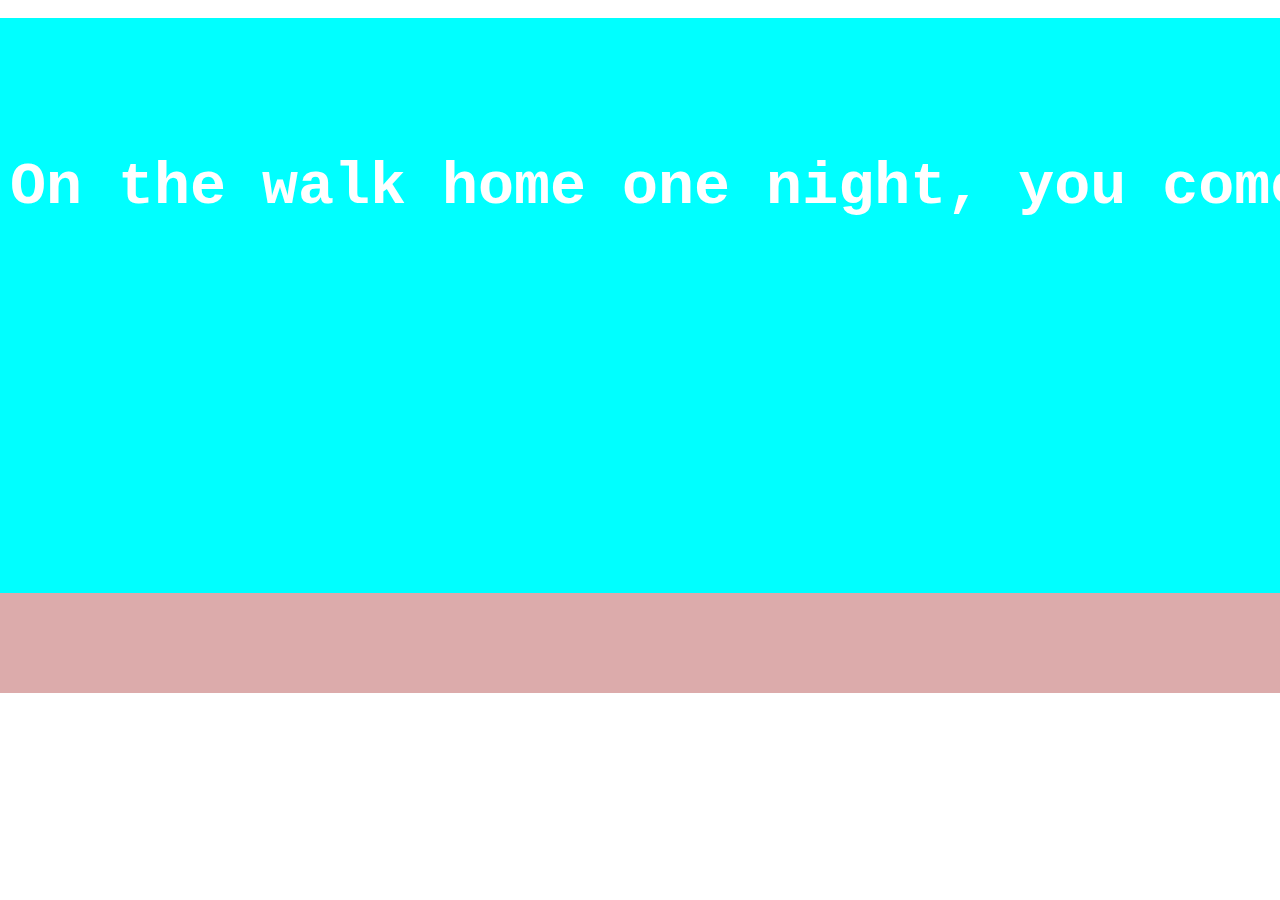
<file: 2 Sentence Story Wk2/index.html>
<!DOCTYPE html>
<html lang="en">
<head>
    <meta charset="UTF-8">
    <meta name="viewport" content="width=device-width, initial-scale=1.0">
    <title>The Door</title>
    <link href="style.css" rel="stylesheet"></link>
</head>
<body>
    <div id="img_container">
        <img id="baby"/>
    </div>
    <div class = "sky__container">
        <div class = "instructions"> 
            <p>On the walk home one night, you come across a strange door.</p>
            </div>
        <div class = "door">
        <button id = 'openDoor'>BEGIN AGAIN</button>
    </div>
    </div>
    <div class = "ground__container">
    </div>
    <script src="script.js"> </script> 
</body>
</html>
</file>
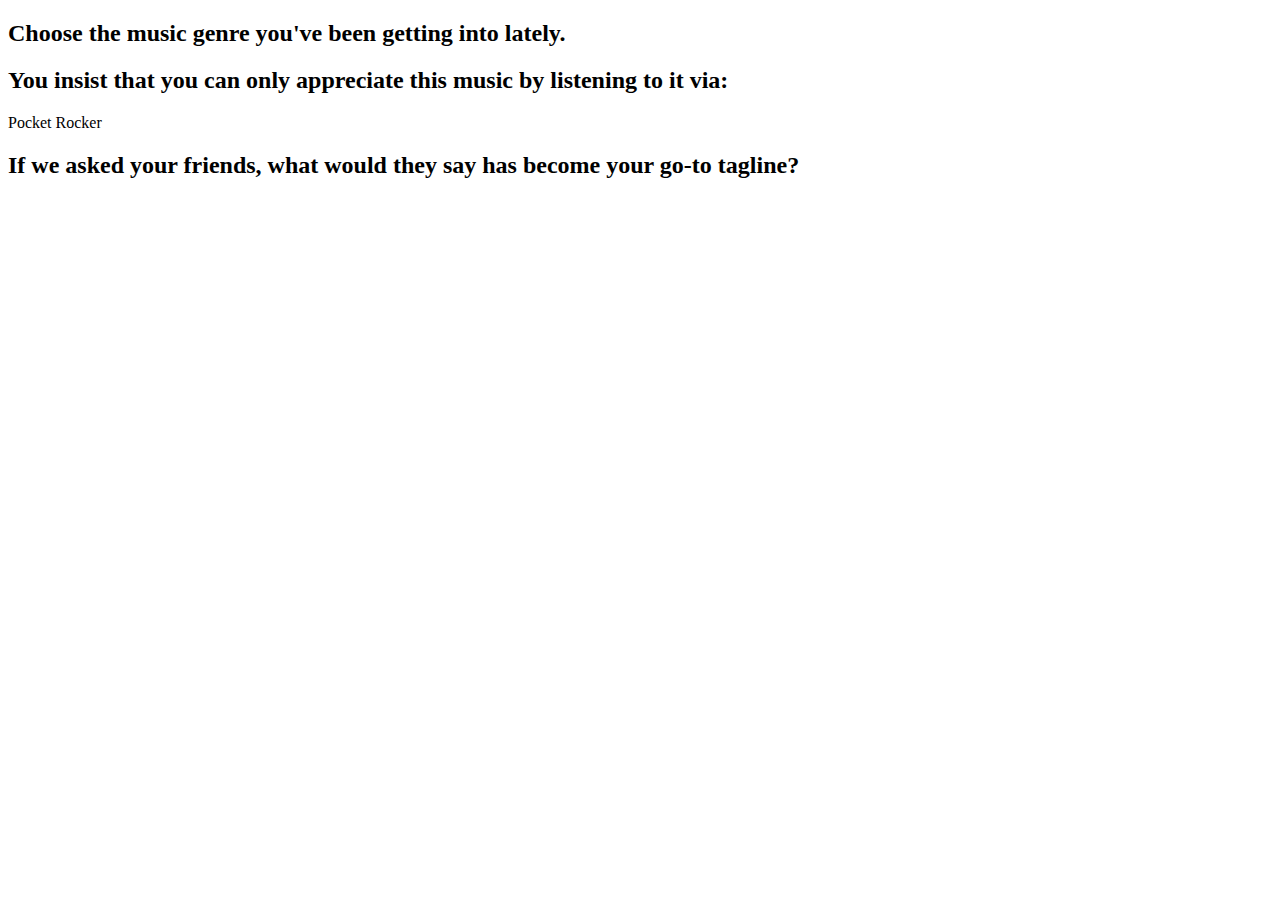
<file: Project 1/index.html>
<!DOCTYPE html>
<html lang="en">
<head>
    <meta charset="UTF-8">
    <meta name="viewport" content="width=device-width, initial-scale=1.0">
    <title>Have you Heard?</title>
</head>
<body>
    <h2>Choose the music genre you've been getting into lately.</h2>
    <p id = "genres_1"></p>
    <p id = "genres_2"></p>
    <p id = "genres_3"></p>
    <p id = "genres_4"></p>
    <p id = "genres_5"></p>
    <p></p>
    <h2>You insist that you can only appreciate this music by listening to it via:</h2>
    <p id = "player"></p>
    <p></p>
    <h2>If we asked your friends, what would they say has become your go-to tagline?</h2>
    <p id = "story_1"></p>
    <p id = "story_2"></p>
    <p id = "story_3"></p>
    <p id = "story_4"></p>
    <p id = "story_5"></p>
    <script src="./script.js"></script> 
</body>
</html>
</file>
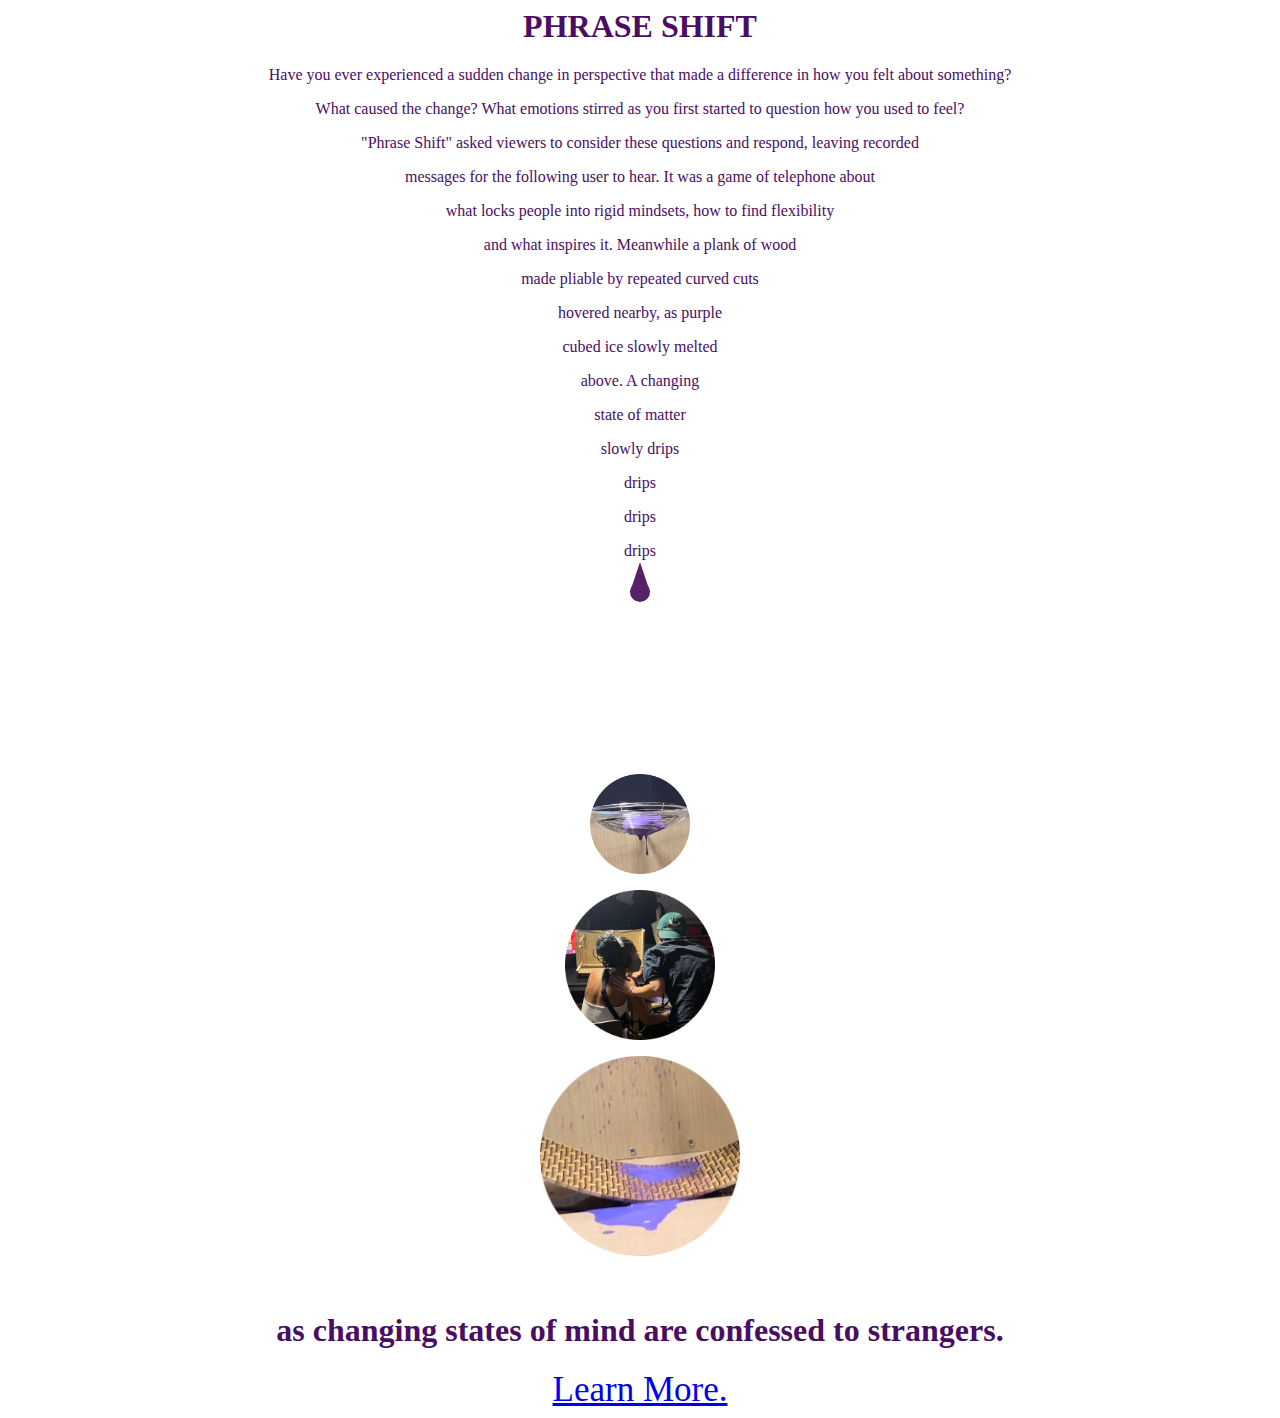
<file: Simple Web Page/index.html>
<html>
    <head>
       <title> Drip Wave Page </title>
       <link href="./style.css" rel="stylesheet"/>
    </head>
    <body>
      <!-- HTML elements -->
       <h1>
        PHRASE SHIFT
       </h1>
      <p> Have you ever experienced a sudden change in perspective that made a difference in how you felt about something? </p>
      <p> What caused the change? What emotions stirred as you first started to question how you used to feel?</p>  
      <p> "Phrase Shift" asked viewers to consider these questions and respond, leaving recorded</p>
      <p> messages for the following user to hear. It was a game of telephone about</p>
      <p> what locks people into rigid mindsets, how to find flexibility</p>
      <p> and what inspires it. Meanwhile a plank of wood </p>
      <p> made pliable by repeated curved cuts</p>
      <p> hovered nearby, as purple</p>
      <p> cubed ice slowly melted</p>
      <p> above. A changing</p>
      <p> state of matter</p>
      <p> slowly drips</p>
      <p> drips</p>
      <p> drips</p>
      <p> drips</p>
      </br>
    </br>
      <div class="drop"></div>
    </br>
  </br>
</br>
</br>
</br>
</br>
</br>
      <p><img alt="drip of purple paint" src="Drip_Circle.jpg" style="width:100px;height:100px;"></img></p>
    <p><img alt="two people talking" src="./Connect.jpg" style="width:150px;height:150px;position:relative;"></img></p>
  <p><img alt="drop of purple paint" src="./Drop_Circle.jpg" style="width:200px;height:200px;position:relative;"></img></p>
  </br>
  <h1> as changing states of mind are confessed to strangers.</h1>
  <a href="https://www.notion.so/Interface-Lab-21dca23d40654950b284888deced157e/"> Learn More.</a>
    </body>
</html>
</file>
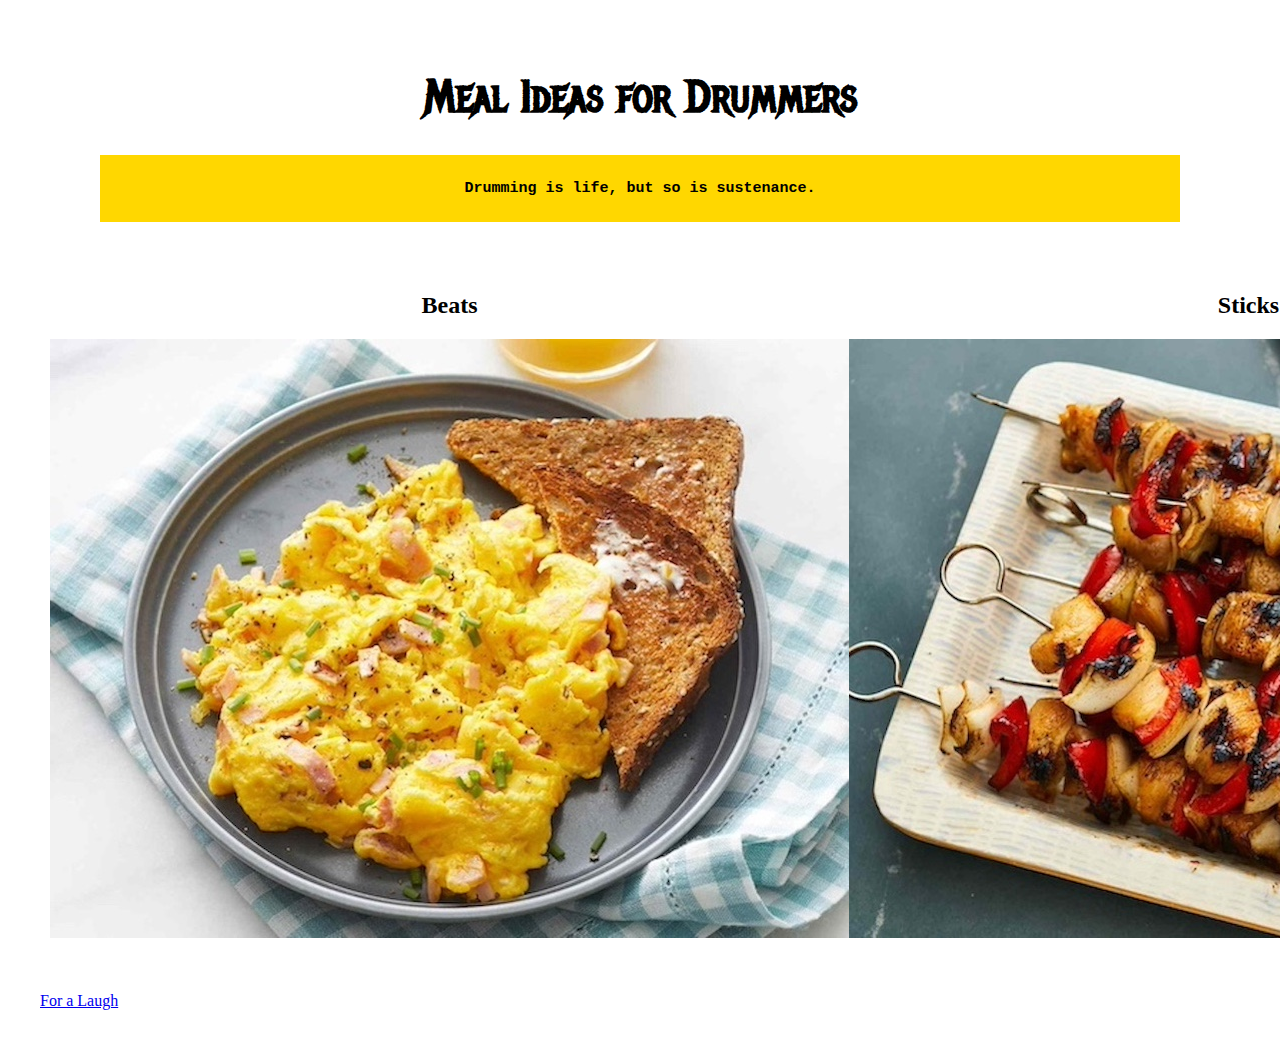
<file: Wire Frame Page Wk1/index.html>
<!DOCTYPE html>
<html lang="en">
<head>
    <meta charset="UTF-8">
    <meta name="viewport" content="width=device-width, initial-scale=1.0">
    <title>Meal Ideas for Drummers</title>
    <link href="https://fonts.googleapis.com/css2?family=Metal+Mania&display=swap" rel="stylesheet">
    <link href="style.css" rel="stylesheet"></link>
</head>
<body>
    <header>
        <h1>Meal Ideas for Drummers</h1>
    </header>
    <section class="tagline">
        <p>Drumming is life, but so is sustenance.</p>
    </section>
<section class="meal-row">
    <section class="meal-ideas">
        <h2>Beats</h2>
        <section class="meal">
    <img src="beateggs.jpg" alt="scrambled eggs and toast">
</section>
</section>
    <section class="meal-ideas">
        <h2>Sticks</h2>
        <section class="meal">
            <img src="chickensticks.jpg" alt="chicken and peppers on skewers">
        </section>
    </section>
    <section class="meal-ideas">
        <h2>Kits</h2>
        <section class="meal">
            <img src="mealkit.jpg" alt="Box of mailed ingredients">
    </section>
</section>
</section>
<a
href="https://en.wikipedia.org/wiki/Pun"
target="_blank">For a Laugh</a>
</body>
</html>
</file>
<file: 2 Sentence Story Wk2/style.css>
body{
    width: 5000px;
    margin: 0px;
}

.sky__container{
    background-color:rgba(0, 255, 255, 1);
    height:500px;
    width: 4990px;
    margin-top: 0px;
    padding-top: 75px;
    padding-left: 10px;
    color: white;
    display: flex;
    justify-content: space-between;
}

.ground__container{
    background-color: rgba(165, 42, 42, 0.394);
    height: 100px;
}

.instructions{
font-size: 60px;
font-weight: bolder;
font-family: monospace;
}

.door{
    float:right;
}

#openDoor{
    height: 500px;
    width: 300px;
    font-size: 45px;
    background-color:azure;
    font-family: monospace;
}

#img_container{
    display: show;
}
</file>
<file: Simple Web Page/style.css>
h1 {text-align: center;
    color: #4a0d64;

}

p {text-align: center;
    color: #4a0d64;
}

a {text-align: center;
    font-size: 35px;
    display:block;
}

.drop{
    position: relative;
    width: 20px;
    height: 20px;
    top: -30px;
    margin: 0 auto;
    background: rgb(86, 33, 105);
    border-radius: 20px;
    animation:drip;
    animation-timing-function: cubic-bezier(1, 0, .91, .19);
    animation-duration: 2s;
    animation-iteration-count: infinite;
}
.drop::before{
    content: '';
    position: absolute;
    width: 0;
    height: 0;
    border-left: 10px solid transparent;
    border-right: 10px solid transparent;
    border-bottom: 30px solid rgb(86, 33, 105);
    top: -20px;
}
@keyframes drip{
    to{
        top:190px;
    }
}
</file>
<file: Wire Frame Page Wk1/style.css>
body{
    margin: 20px;
    padding: 20px;
}

h1{
    text-align: center;
    font-family: 'metal mania';
    font-size: 45px;
}

.tagline{
    text-align: center;
    font-family:monospace;
    font-weight:600;
    font-size: 15px;
    margin: 20px 60px;
    padding: 10px;
    background-color: gold;
}

.meal-row{
    display: flex;
    justify-content: space-evenly;
    align-items: flex-start;
    margin: 40px auto;
    padding: 10px;
    max-width: 1200px;
}

.meal-ideas{
    text-align:center;
}

.meal{ 
    width: 20%;
    margin: 20px, 20px;
}
</file>
